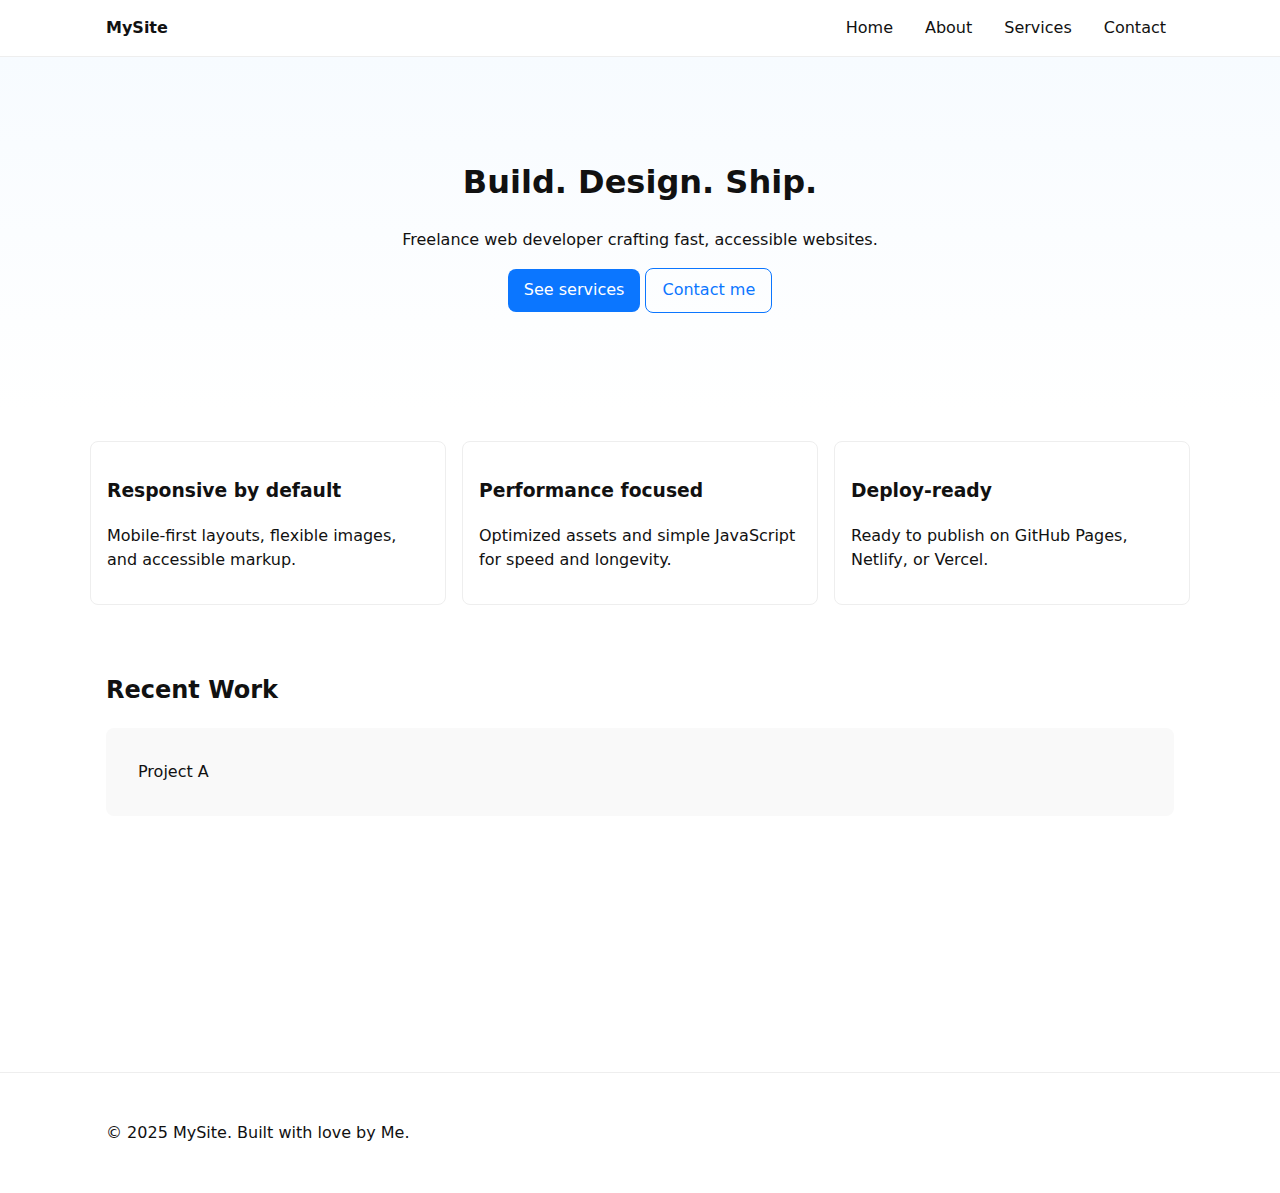
<file: index.html>
<!doctype html>
<html lang="en">
<head>
  <meta charset="utf-8" />
  <meta name="viewport" content="width=device-width,initial-scale=1" />
  <title>My Portfolio — Home</title>
  <link rel="stylesheet" href="css/styles.css">
  <link rel="icon" href="assets/favicon.ico">
</head>
<body>
<header class="site-header">
  <div class="container header-inner">
    <a class="logo" href="index.html">MySite</a>
    <button id="navToggle" class="nav-toggle" aria-expanded="false" aria-label="Open menu">☰</button>
    <nav class="nav" id="siteNav">
      <ul>
        <li><a href="index.html" aria-current="page" class="active">Home</a></li>
        <li><a href="about.html">About</a></li>
        <li><a href="services.html">Services</a></li>
        <li><a href="contact.html">Contact</a></li>
      </ul>
    </nav>
  </div>
</header>

<main>
  <!-- Hero Section -->
  <section class="hero">
    <div class="container hero-inner">
      <h1>Build. Design. Ship.</h1>
      <p>Freelance web developer crafting fast, accessible websites.</p>
      <p>
        <a class="btn" href="services.html">See services</a>
        <a class="btn outline" href="contact.html">Contact me</a>
      </p>
    </div>
  </section>

  <!-- Features Section -->
  <section class="features container">
    <article class="card">
      <h3>Responsive by default</h3>
      <p>Mobile-first layouts, flexible images, and accessible markup.</p>
    </article>
    <article class="card">
      <h3>Performance focused</h3>
      <p>Optimized assets and simple JavaScript for speed and longevity.</p>
    </article>
    <article class="card">
      <h3>Deploy-ready</h3>
      <p>Ready to publish on GitHub Pages, Netlify, or Vercel.</p>
    </article>
  </section>

  <!-- Recent Work Section -->
  <section class="work container">
    <h2>Recent Work</h2>
    <div class="grid">
      <div class="project">Project A</div>
      <div class="project">Project B</div>
      <div class="project">Project C</div>
    </div>
  </section>
</main>

<footer class="site-footer">
  <div class="container footer-inner">
    <p>© 2025 MySite. Built with love by Me.</p>
  </div>
</footer>

<script src="js/main.js"></script>
</body>
</html>
</file>
<file: css/styles.css>
/* Basic reset & variables */
:root{--max-w:1100px;--accent:#0b76ff;--muted:#666}
*{box-sizing:border-box}body{font-family:system-ui,-apple-system,Segoe UI,Roboto,Ubuntu,'Helvetica Neue',sans-serif;margin:0;color:#111;line-height:1.5}
.container{max-width:var(--max-w);margin:0 auto;padding:1rem}
.header-inner, .footer-inner{display:flex;align-items:center;justify-content:space-between}
.site-header{background:#fff;border-bottom:1px solid #eee;position:sticky;top:0;z-index:10}
.logo{font-weight:700;text-decoration:none;color:inherit}
.nav ul{display:flex;gap:1rem;list-style:none;margin:0;padding:0}
.nav a{text-decoration:none;color:inherit;padding:0.5rem}
.nav-toggle{display:none;background:none;border:0;font-size:1.5rem}


.hero{padding:4rem 0;text-align:center;background:linear-gradient(180deg,#f7fbff,white)}
.btn{display:inline-block;padding:0.6rem 1rem;border-radius:8px;background:var(--accent);color:#fff;text-decoration:none}
.btn.outline{background:transparent;border:1px solid var(--accent);color:var(--accent)}


.features{display:grid;grid-template-columns:repeat(auto-fit,minmax(200px,1fr));gap:1rem;padding:2rem 0}
.card{padding:1rem;border-radius:8px;border:1px solid #eee}
.grid{display:grid;gap:1rem}
.project{padding:2rem;background:#f9f9f9;border-radius:8px}


.avatar{width:120px;height:120px;border-radius:50%}


.site-footer{border-top:1px solid #eee;padding:1rem 0;margin-top:2rem}


/* Responsive: show hamburger under 768px */
@media (max-width:768px){
.nav{display:none}
.nav.open{display:block}
.nav ul{flex-direction:column}
.nav-toggle{display:inline-block}
.header-inner{gap:1rem}
}


/* Simple entrance animation */
.card, .project, .service-card{transform:translateY(8px);opacity:0;transition:all .45s ease}
.card.visible, .project.visible, .service-card.visible{transform:none;opacity:1}
</file>
